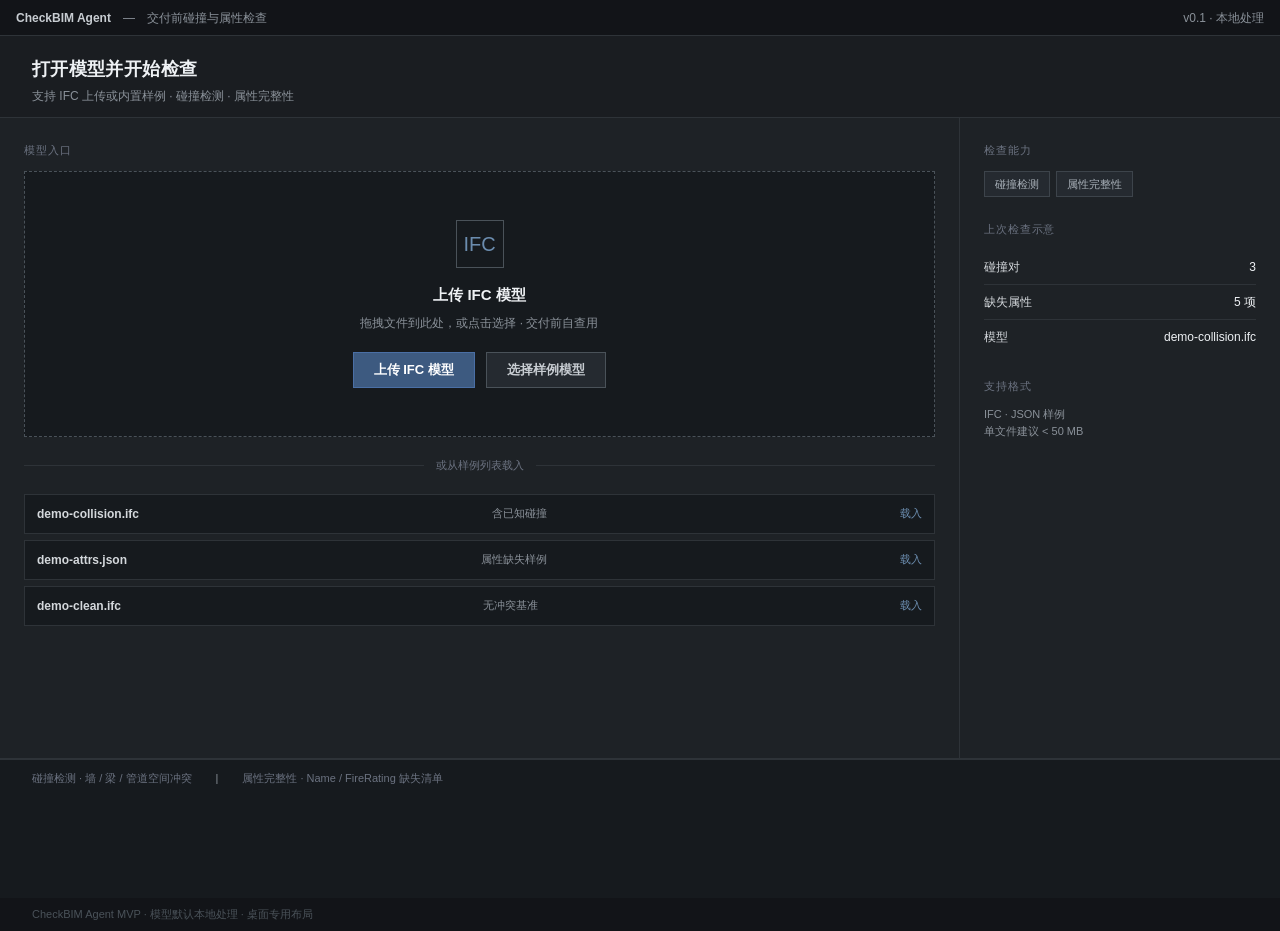
<file: design/ui-option-1.html>
<!DOCTYPE html>
<html lang="zh-CN">
<head>
  <meta charset="UTF-8">
  <meta name="viewport" content="width=1280">
  <title>CheckBIM Agent — 方案1：深色 CAD 工作台</title>
  <style>
    * { box-sizing: border-box; margin: 0; padding: 0; }
    body {
      font-family: "Segoe UI", "PingFang SC", "Microsoft YaHei", sans-serif;
      background: #1a1d21;
      color: #d4d8dc;
      min-width: 1280px;
      min-height: 800px;
      font-size: 13px;
      line-height: 1.5;
    }
    .titlebar {
      height: 36px;
      background: #121418;
      border-bottom: 1px solid #2e3338;
      display: flex;
      align-items: center;
      padding: 0 16px;
      gap: 12px;
      font-size: 12px;
      color: #8a9199;
    }
    .titlebar strong { color: #c8cdd2; font-weight: 600; }
    .header {
      padding: 20px 32px 12px;
      border-bottom: 1px solid #2e3338;
    }
    .header h1 {
      font-size: 18px;
      font-weight: 600;
      color: #eef1f4;
      letter-spacing: 0.02em;
    }
    .header p { margin-top: 4px; color: #8a9199; font-size: 12px; }
    .main {
      display: grid;
      grid-template-columns: 1fr 320px;
      gap: 1px;
      background: #2e3338;
      min-height: calc(100vh - 120px);
    }
    .panel {
      background: #1e2226;
      padding: 24px;
    }
    .panel-label {
      font-size: 11px;
      text-transform: uppercase;
      letter-spacing: 0.08em;
      color: #6b7280;
      margin-bottom: 12px;
    }
    .upload-zone {
      border: 1px dashed #4a5259;
      background: #161a1e;
      padding: 48px 32px;
      text-align: center;
      margin-bottom: 16px;
    }
    .upload-zone:hover { border-color: #6b8cae; background: #1a1f24; }
    .upload-icon {
      width: 48px; height: 48px;
      margin: 0 auto 16px;
      border: 1px solid #4a5259;
      display: flex; align-items: center; justify-content: center;
      font-size: 20px; color: #6b8cae;
    }
    .upload-zone h2 { font-size: 15px; color: #eef1f4; font-weight: 600; margin-bottom: 8px; }
    .upload-zone p { color: #8a9199; font-size: 12px; margin-bottom: 20px; }
    .btn {
      display: inline-block;
      padding: 8px 20px;
      font-size: 13px;
      font-weight: 600;
      border: 1px solid;
      cursor: default;
      font-family: inherit;
    }
    .btn-primary {
      background: #3d5a80;
      border-color: #4a6fa5;
      color: #fff;
    }
    .btn-secondary {
      background: #252a30;
      border-color: #4a5259;
      color: #c8cdd2;
      margin-left: 8px;
    }
    .divider {
      display: flex; align-items: center; gap: 12px;
      margin: 20px 0; color: #6b7280; font-size: 11px;
    }
    .divider::before, .divider::after {
      content: ""; flex: 1; height: 1px; background: #2e3338;
    }
    .samples { list-style: none; }
    .samples li {
      display: flex; justify-content: space-between; align-items: center;
      padding: 10px 12px;
      border: 1px solid #2e3338;
      background: #161a1e;
      margin-bottom: 6px;
      font-size: 12px;
    }
    .samples li span { color: #8a9199; font-size: 11px; }
    .samples .link { color: #6b8cae; cursor: default; }
    .sidebar-section { margin-bottom: 24px; }
    .tags { display: flex; flex-wrap: wrap; gap: 6px; }
    .tag {
      padding: 4px 10px;
      border: 1px solid #3d444b;
      background: #252a30;
      font-size: 11px;
      color: #a8b0b8;
    }
    .status-row {
      display: flex; justify-content: space-between;
      padding: 8px 0;
      border-bottom: 1px solid #2e3338;
      font-size: 12px;
    }
    .status-row:last-child { border-bottom: none; }
    .status-val { color: #eef1f4; font-variant-numeric: tabular-nums; }
    .hint-bar {
      grid-column: 1 / -1;
      background: #161a1e;
      padding: 10px 32px;
      border-top: 1px solid #2e3338;
      font-size: 11px;
      color: #6b7280;
      display: flex; gap: 24px;
    }
    .hint-bar em { color: #8a9199; font-style: normal; }
    footer {
      padding: 8px 32px;
      font-size: 11px;
      color: #4a5259;
      background: #121418;
    }
  </style>
</head>
<body>
  <div class="titlebar">
    <strong>CheckBIM Agent</strong>
    <span>—</span>
    <span>交付前碰撞与属性检查</span>
    <span style="margin-left:auto">v0.1 · 本地处理</span>
  </div>

  <header class="header">
    <h1>打开模型并开始检查</h1>
    <p>支持 IFC 上传或内置样例 · 碰撞检测 · 属性完整性</p>
  </header>

  <div class="main">
    <section class="panel">
      <div class="panel-label">模型入口</div>
      <div class="upload-zone">
        <div class="upload-icon">IFC</div>
        <h2>上传 IFC 模型</h2>
        <p>拖拽文件到此处，或点击选择 · 交付前自查用</p>
        <button type="button" class="btn btn-primary">上传 IFC 模型</button>
        <button type="button" class="btn btn-secondary">选择样例模型</button>
      </div>

      <div class="divider">或从样例列表载入</div>
      <ul class="samples">
        <li><strong>demo-collision.ifc</strong> <span>含已知碰撞</span> <span class="link">载入</span></li>
        <li><strong>demo-attrs.json</strong> <span>属性缺失样例</span> <span class="link">载入</span></li>
        <li><strong>demo-clean.ifc</strong> <span>无冲突基准</span> <span class="link">载入</span></li>
      </ul>
    </section>

    <aside class="panel">
      <div class="sidebar-section">
        <div class="panel-label">检查能力</div>
        <div class="tags">
          <span class="tag">碰撞检测</span>
          <span class="tag">属性完整性</span>
        </div>
      </div>
      <div class="sidebar-section">
        <div class="panel-label">上次检查示意</div>
        <div class="status-row"><span>碰撞对</span><span class="status-val">3</span></div>
        <div class="status-row"><span>缺失属性</span><span class="status-val">5 项</span></div>
        <div class="status-row"><span>模型</span><span class="status-val">demo-collision.ifc</span></div>
      </div>
      <div class="sidebar-section">
        <div class="panel-label">支持格式</div>
        <p style="font-size:11px;color:#8a9199">IFC · JSON 样例<br>单文件建议 &lt; 50 MB</p>
      </div>
    </aside>

    <div class="hint-bar">
      <span>碰撞检测 · 墙 / 梁 / 管道空间冲突</span>
      <em>|</em>
      <span>属性完整性 · Name / FireRating 缺失清单</span>
    </div>
  </div>

  <footer>CheckBIM Agent MVP · 模型默认本地处理 · 桌面专用布局</footer>
</body>
</html>
</file>
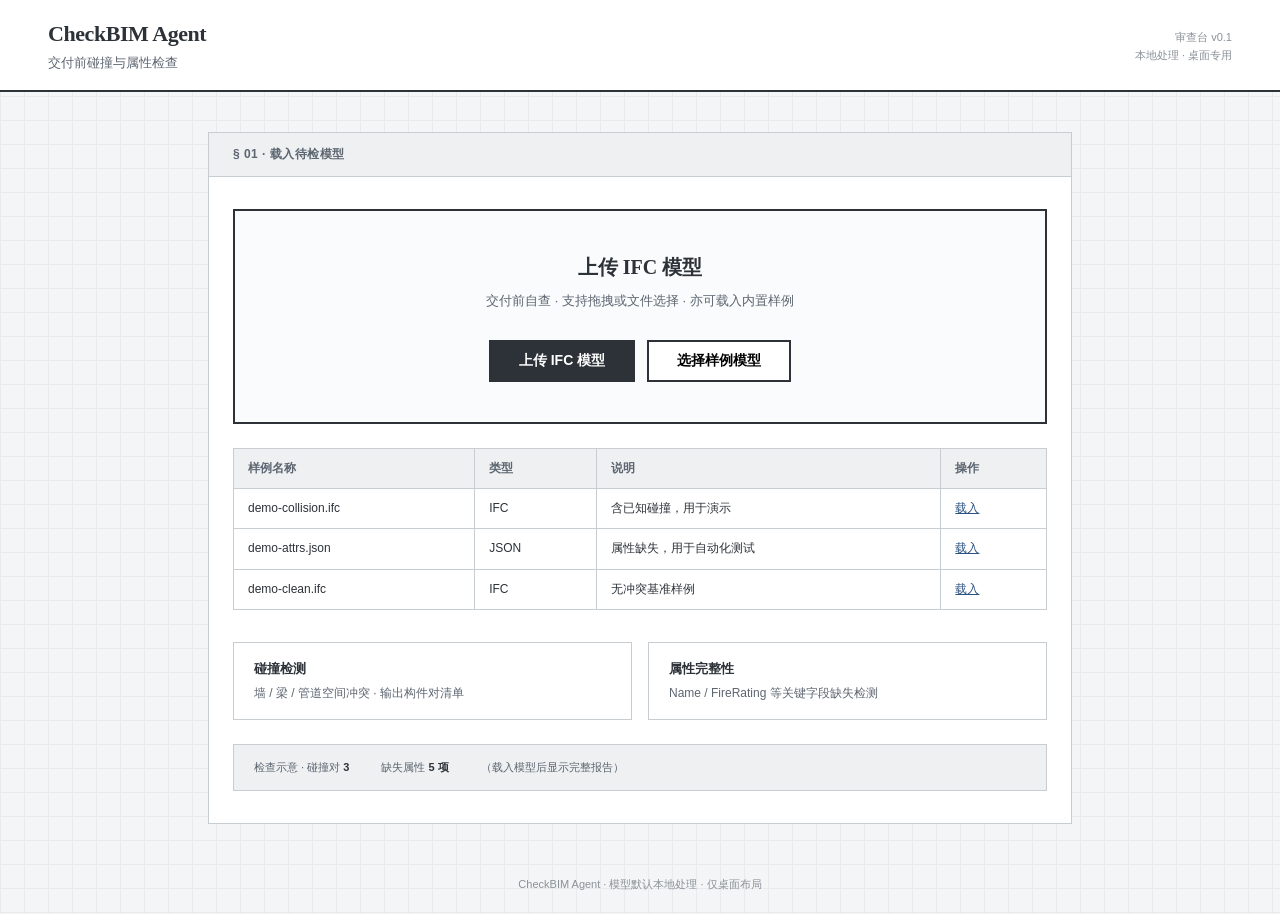
<file: design/ui-option-2.html>
<!DOCTYPE html>
<html lang="zh-CN">
<head>
  <meta charset="UTF-8">
  <meta name="viewport" content="width=1280">
  <title>CheckBIM Agent — 方案2：浅色规范审查台</title>
  <style>
    * { box-sizing: border-box; margin: 0; padding: 0; }
    body {
      font-family: Georgia, "Songti SC", "SimSun", serif;
      background: #f4f5f6;
      color: #2c3238;
      min-width: 1280px;
      min-height: 800px;
      font-size: 14px;
      line-height: 1.6;
    }
    .grid-bg {
      background-image:
        linear-gradient(#e8eaec 1px, transparent 1px),
        linear-gradient(90deg, #e8eaec 1px, transparent 1px);
      background-size: 24px 24px;
    }
    .top {
      background: #fff;
      border-bottom: 2px solid #2c3238;
      padding: 16px 48px;
      display: flex;
      justify-content: space-between;
      align-items: baseline;
    }
    .top h1 {
      font-size: 22px;
      font-weight: 700;
      letter-spacing: -0.02em;
    }
    .top .sub {
      font-family: "Segoe UI", "PingFang SC", sans-serif;
      font-size: 13px;
      color: #5c6570;
      margin-top: 2px;
    }
    .top .meta {
      font-family: "Segoe UI", sans-serif;
      font-size: 11px;
      color: #8a9199;
      text-align: right;
    }
    .container {
      max-width: 960px;
      margin: 0 auto;
      padding: 40px 48px 32px;
    }
    .sheet {
      background: #fff;
      border: 1px solid #c8cdd2;
      box-shadow: 0 1px 0 #fff inset;
    }
    .sheet-header {
      background: #eef0f2;
      border-bottom: 1px solid #c8cdd2;
      padding: 12px 24px;
      font-family: "Segoe UI", "PingFang SC", sans-serif;
      font-size: 12px;
      font-weight: 600;
      color: #5c6570;
      letter-spacing: 0.04em;
    }
    .sheet-body { padding: 32px 24px; }
    .entry-block {
      border: 2px solid #2c3238;
      padding: 40px;
      text-align: center;
      background: #fafbfc;
    }
    .entry-block h2 {
      font-size: 20px;
      margin-bottom: 8px;
      font-weight: 700;
    }
    .entry-block .desc {
      font-family: "Segoe UI", "PingFang SC", sans-serif;
      font-size: 13px;
      color: #5c6570;
      margin-bottom: 28px;
    }
    .actions {
      display: flex;
      justify-content: center;
      gap: 12px;
      font-family: "Segoe UI", "PingFang SC", sans-serif;
    }
    .btn {
      padding: 10px 28px;
      font-size: 14px;
      font-weight: 600;
      border: 2px solid #2c3238;
      background: #fff;
      cursor: default;
      font-family: inherit;
    }
    .btn-primary { background: #2c3238; color: #fff; }
    .btn-primary:hover { background: #1a1d21; }
    table {
      width: 100%;
      margin-top: 24px;
      border-collapse: collapse;
      font-family: "Segoe UI", "PingFang SC", sans-serif;
      font-size: 12px;
    }
    th, td {
      border: 1px solid #c8cdd2;
      padding: 10px 14px;
      text-align: left;
    }
    th { background: #eef0f2; font-weight: 600; color: #5c6570; }
    td a { color: #2c5282; text-decoration: underline; cursor: default; }
    .caps {
      display: grid;
      grid-template-columns: 1fr 1fr;
      gap: 16px;
      margin-top: 32px;
    }
    .cap-card {
      border: 1px solid #c8cdd2;
      padding: 16px 20px;
      background: #fff;
      font-family: "Segoe UI", "PingFang SC", sans-serif;
    }
    .cap-card h3 { font-size: 13px; font-weight: 600; margin-bottom: 4px; }
    .cap-card p { font-size: 12px; color: #5c6570; }
    .preview-strip {
      margin-top: 24px;
      padding: 14px 20px;
      background: #eef0f2;
      border: 1px solid #c8cdd2;
      font-family: "Segoe UI", sans-serif;
      font-size: 11px;
      color: #5c6570;
      display: flex;
      gap: 32px;
    }
    .preview-strip strong { color: #2c3238; }
    footer {
      text-align: center;
      padding: 20px;
      font-family: "Segoe UI", sans-serif;
      font-size: 11px;
      color: #8a9199;
    }
  </style>
</head>
<body class="grid-bg">
  <header class="top">
    <div>
      <h1>CheckBIM Agent</h1>
      <p class="sub">交付前碰撞与属性检查</p>
    </div>
    <div class="meta">审查台 v0.1<br>本地处理 · 桌面专用</div>
  </header>

  <div class="container">
    <div class="sheet">
      <div class="sheet-header">§ 01 · 载入待检模型</div>
      <div class="sheet-body">
        <div class="entry-block">
          <h2>上传 IFC 模型</h2>
          <p class="desc">交付前自查 · 支持拖拽或文件选择 · 亦可载入内置样例</p>
          <div class="actions">
            <button type="button" class="btn btn-primary">上传 IFC 模型</button>
            <button type="button" class="btn">选择样例模型</button>
          </div>
        </div>

        <table>
          <thead>
            <tr><th>样例名称</th><th>类型</th><th>说明</th><th>操作</th></tr>
          </thead>
          <tbody>
            <tr><td>demo-collision.ifc</td><td>IFC</td><td>含已知碰撞，用于演示</td><td><a>载入</a></td></tr>
            <tr><td>demo-attrs.json</td><td>JSON</td><td>属性缺失，用于自动化测试</td><td><a>载入</a></td></tr>
            <tr><td>demo-clean.ifc</td><td>IFC</td><td>无冲突基准样例</td><td><a>载入</a></td></tr>
          </tbody>
        </table>

        <div class="caps">
          <div class="cap-card">
            <h3>碰撞检测</h3>
            <p>墙 / 梁 / 管道空间冲突 · 输出构件对清单</p>
          </div>
          <div class="cap-card">
            <h3>属性完整性</h3>
            <p>Name / FireRating 等关键字段缺失检测</p>
          </div>
        </div>

        <div class="preview-strip">
          <span>检查示意 · 碰撞对 <strong>3</strong></span>
          <span>缺失属性 <strong>5 项</strong></span>
          <span>（载入模型后显示完整报告）</span>
        </div>
      </div>
    </div>
  </div>

  <footer>CheckBIM Agent · 模型默认本地处理 · 仅桌面布局</footer>
</body>
</html>
</file>
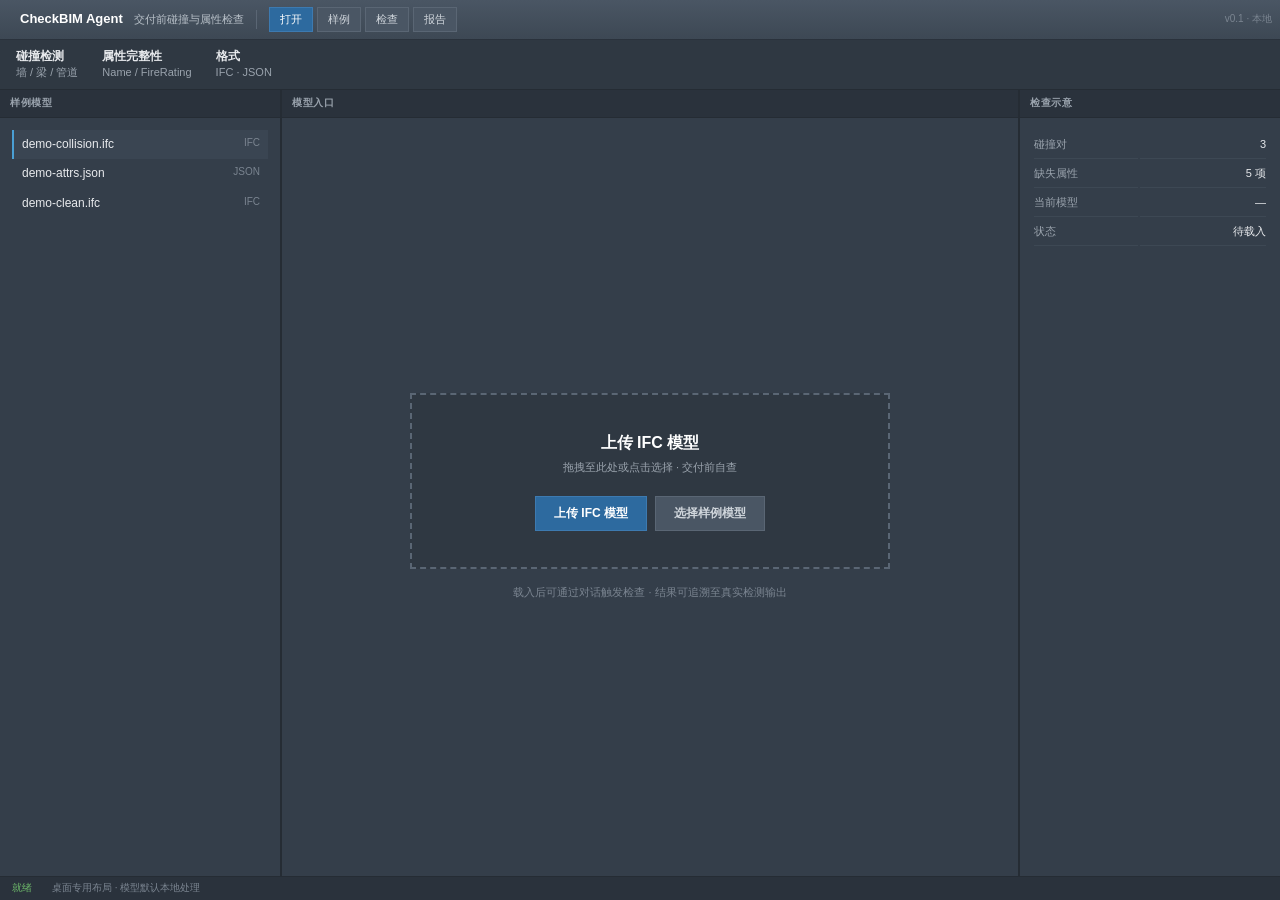
<file: design/ui-option-3.html>
<!DOCTYPE html>
<html lang="zh-CN">
<head>
  <meta charset="UTF-8">
  <meta name="viewport" content="width=1280">
  <title>CheckBIM Agent — 方案3：中性工业面板</title>
  <style>
    * { box-sizing: border-box; margin: 0; padding: 0; }
    body {
      font-family: "Segoe UI", "PingFang SC", "Microsoft YaHei", sans-serif;
      background: #3a4552;
      color: #e8eaed;
      min-width: 1280px;
      min-height: 800px;
      font-size: 12px;
      line-height: 1.45;
    }
    .toolbar {
      height: 40px;
      background: linear-gradient(180deg, #4a5664 0%, #3d4854 100%);
      border-bottom: 1px solid #2a323c;
      display: flex;
      align-items: center;
      padding: 0 8px;
      gap: 4px;
    }
    .toolbar .brand {
      padding: 0 12px;
      font-weight: 700;
      font-size: 13px;
      color: #fff;
      border-right: 1px solid #5a6674;
      margin-right: 8px;
    }
    .toolbar .brand span { font-weight: 400; color: #b8c0c8; font-size: 11px; margin-left: 8px; }
    .tool-btn {
      padding: 4px 10px;
      background: #4a5664;
      border: 1px solid #5a6674;
      color: #d0d6dc;
      font-size: 11px;
      cursor: default;
      font-family: inherit;
    }
    .tool-btn:hover { background: #556270; }
    .tool-btn.active { background: #2d6a9f; border-color: #3d7ab0; color: #fff; }
    .workspace {
      display: grid;
      grid-template-rows: auto 1fr auto;
      min-height: calc(100vh - 40px);
    }
    .ribbon {
      background: #2f3842;
      border-bottom: 1px solid #252c34;
      padding: 8px 16px;
      display: flex;
      gap: 24px;
      align-items: center;
    }
    .ribbon-item { color: #9aa3ad; font-size: 11px; }
    .ribbon-item strong { color: #e8eaed; display: block; font-size: 12px; }
    .content {
      display: grid;
      grid-template-columns: 280px 1fr 260px;
      gap: 2px;
      background: #252c34;
      flex: 1;
    }
    .pane {
      background: #343e4a;
      display: flex;
      flex-direction: column;
    }
    .pane-head {
      padding: 6px 10px;
      background: #2a323c;
      border-bottom: 1px solid #252c34;
      font-size: 10px;
      font-weight: 600;
      color: #9aa3ad;
      letter-spacing: 0.06em;
    }
    .pane-body { padding: 12px; flex: 1; }
    .tree-item {
      padding: 6px 8px;
      border-left: 2px solid transparent;
      cursor: default;
      display: flex;
      justify-content: space-between;
    }
    .tree-item:hover { background: #3d4854; }
    .tree-item.sel { border-left-color: #4a9fd4; background: #3a4552; }
    .tree-item .badge { font-size: 10px; color: #7a8490; }
    .center-hero {
      display: flex;
      flex-direction: column;
      align-items: center;
      justify-content: center;
      padding: 32px;
      text-align: center;
    }
    .drop-panel {
      width: 100%;
      max-width: 480px;
      border: 2px dashed #5a6674;
      background: #2f3842;
      padding: 36px 24px;
      margin-bottom: 16px;
    }
    .drop-panel h2 { font-size: 16px; color: #fff; margin-bottom: 6px; }
    .drop-panel p { color: #9aa3ad; font-size: 11px; margin-bottom: 20px; }
    .btn-row { display: flex; gap: 8px; justify-content: center; }
    .btn {
      padding: 8px 18px;
      font-size: 12px;
      font-weight: 600;
      border: 1px solid;
      cursor: default;
      font-family: inherit;
    }
    .btn-primary { background: #2d6a9f; border-color: #3d7ab0; color: #fff; }
    .btn-secondary { background: #4a5664; border-color: #5a6674; color: #d0d6dc; }
    .props-table { width: 100%; font-size: 11px; }
    .props-table td { padding: 5px 0; border-bottom: 1px solid #3d4854; }
    .props-table td:first-child { color: #9aa3ad; width: 45%; }
    .props-table td:last-child { color: #e8eaed; text-align: right; }
    .statusbar {
      height: 24px;
      background: #2a323c;
      border-top: 1px solid #252c34;
      display: flex;
      align-items: center;
      padding: 0 12px;
      gap: 20px;
      font-size: 10px;
      color: #7a8490;
    }
    .statusbar .ok { color: #6db86a; }
  </style>
</head>
<body>
  <div class="toolbar">
    <div class="brand">CheckBIM Agent <span>交付前碰撞与属性检查</span></div>
    <button type="button" class="tool-btn active">打开</button>
    <button type="button" class="tool-btn">样例</button>
    <button type="button" class="tool-btn">检查</button>
    <button type="button" class="tool-btn">报告</button>
    <span style="flex:1"></span>
    <span style="font-size:10px;color:#7a8490">v0.1 · 本地</span>
  </div>

  <div class="workspace">
    <div class="ribbon">
      <div class="ribbon-item"><strong>碰撞检测</strong>墙 / 梁 / 管道</div>
      <div class="ribbon-item"><strong>属性完整性</strong>Name / FireRating</div>
      <div class="ribbon-item"><strong>格式</strong>IFC · JSON</div>
    </div>

    <div class="content">
      <div class="pane">
        <div class="pane-head">样例模型</div>
        <div class="pane-body">
          <div class="tree-item sel"><span>demo-collision.ifc</span><span class="badge">IFC</span></div>
          <div class="tree-item"><span>demo-attrs.json</span><span class="badge">JSON</span></div>
          <div class="tree-item"><span>demo-clean.ifc</span><span class="badge">IFC</span></div>
        </div>
      </div>

      <div class="pane">
        <div class="pane-head">模型入口</div>
        <div class="pane-body center-hero">
          <div class="drop-panel">
            <h2>上传 IFC 模型</h2>
            <p>拖拽至此处或点击选择 · 交付前自查</p>
            <div class="btn-row">
              <button type="button" class="btn btn-primary">上传 IFC 模型</button>
              <button type="button" class="btn btn-secondary">选择样例模型</button>
            </div>
          </div>
          <p style="font-size:11px;color:#7a8490">载入后可通过对话触发检查 · 结果可追溯至真实检测输出</p>
        </div>
      </div>

      <div class="pane">
        <div class="pane-head">检查示意</div>
        <div class="pane-body">
          <table class="props-table">
            <tr><td>碰撞对</td><td>3</td></tr>
            <tr><td>缺失属性</td><td>5 项</td></tr>
            <tr><td>当前模型</td><td>—</td></tr>
            <tr><td>状态</td><td>待载入</td></tr>
          </table>
        </div>
      </div>
    </div>

    <div class="statusbar">
      <span class="ok">就绪</span>
      <span>桌面专用布局 · 模型默认本地处理</span>
    </div>
  </div>
</body>
</html>
</file>
